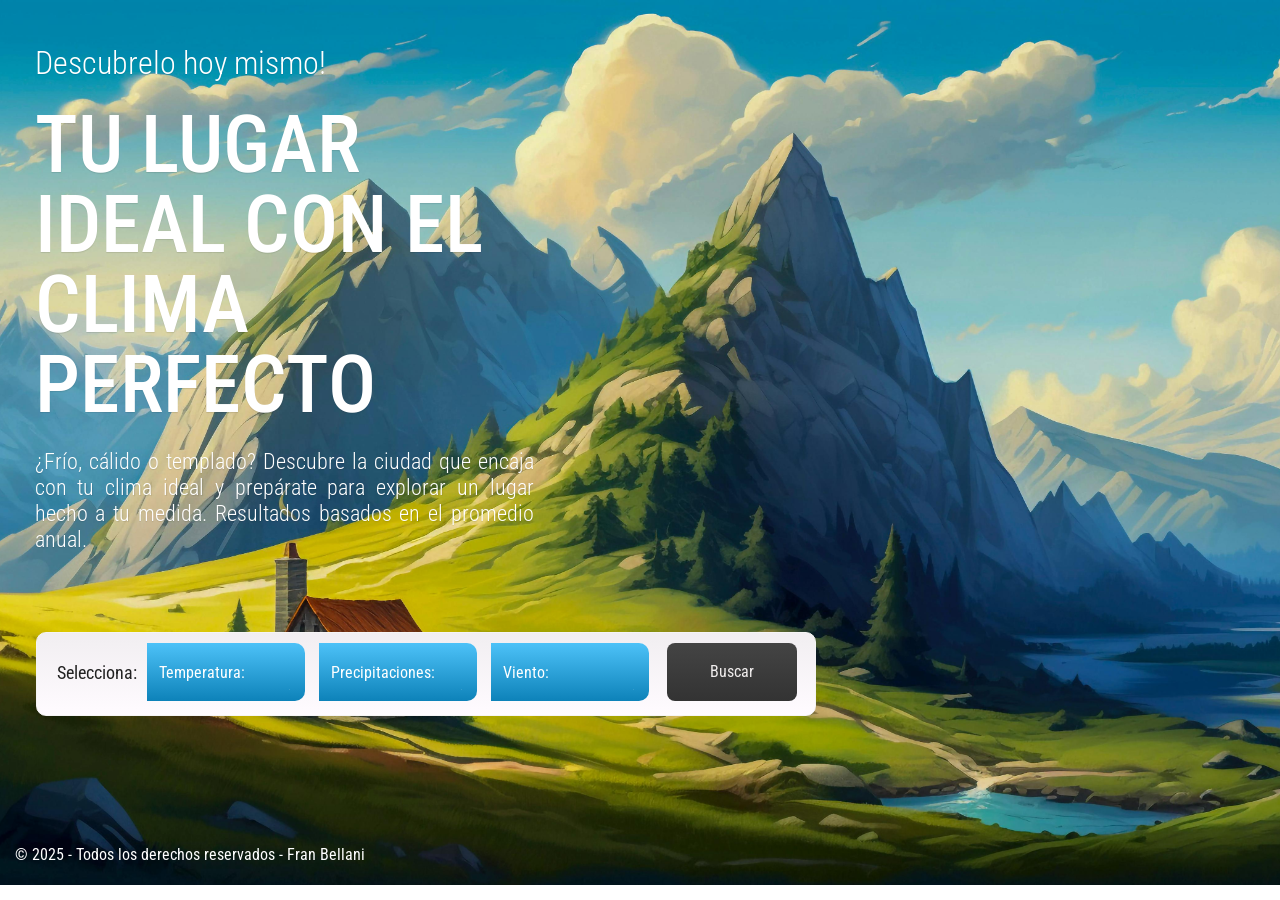
<file: index.html>
<!DOCTYPE html>
<html lang="es">
<head>
  <meta charset="UTF-8" />
  <meta name="viewport" content="width=device-width, initial-scale=1.0" />
  <title>Tu Destino ideal</title>
  <link rel="stylesheet" href="./styles/estilos.css">
  <style>
    @import url("https://fonts.googleapis.com/css2?family=Playwrite+VN&family=Roboto+Condensed:ital,wght@0,100..900;1,100..900&family=Roboto:ital,wght@0,100..900;1,100..900&display=swap");
  </style>
</head>
<body>
  <div class="grid-container">
    <!-- Columna Principal: Contenido (Izquierda) -->
    <div class="primary-column">
      <div class="titles">
        <h3>Descubrelo hoy mismo!</h3>
      <h1>TU LUGAR IDEAL CON EL CLIMA PERFECTO</h1>       
      <h5>
        ¿Frío, cálido o templado? Descubre la ciudad que encaja con tu clima
        ideal y prepárate para explorar un lugar hecho a tu medida. Resultados basados en el promedio anual.
      </h5>
      </div>
      <!-- Menú Dropdown -->
      <div class="dropholder">
        <p>Selecciona:</p>      
        <div id="temperatura" class="dropdown-container">
          <div class="dropdown">
            <p><i class="fa fa-foursquare"></i> Temperatura:</p>
          </div>
          <ul class="menu">
            <li><i class="fa fa-thumbs-down"></i> Frio</li>
            <li><i class="fa fa-thumbs-up"></i> Templado</li>
            <li><i class="fa fa-bolt"></i>Calido</li>   
            <li><i class="fa fa-bolt"></i>Caluroso</li>       
          </ul>
        </div>      
        <div id="precipitaciones" class="dropdown-container">
          <div class="dropdown">
            <p><i class="fa fa-foursquare"></i> Precipitaciones:</p>
          </div>
          <ul  class="menu">
            <li><i class="fa fa-thumbs-down"></i>Seco</li>
            <li><i class="fa fa-thumbs-up"></i>Moderado</li>
            <li><i class="fa fa-bolt"></i>Lluvioso</li>    
            <li><i class="fa fa-bolt"></i>Muy Lluvioso</li>   
          </ul>
        </div>      
        <div id="viento" class="dropdown-container">
          <div class="dropdown">
            <p><i class="fa fa-foursquare"></i> Viento:</p>
          </div>
          <ul class="menu">
            <li><i class="fa fa-thumbs-down"></i>Calmo</li>
            <li><i class="fa fa-thumbs-up"></i>Brisa</li>
            <li><i class="fa fa-bolt"></i>Ventoso</li>    
            <li><i class="fa fa-bolt"></i>Muy Ventoso</li> 
          </ul>
        </div>       
      <button id="btn_buscar" class="custom-btn">Buscar</button>
      </div>  
    </div>
    <!-- Columna de Resultados: (Derecha) -->
    <div class="secondary-column">
      <h2 id="tituloResultados">Tu destino ideal te espera en:</h2>
      <div class="resultados" id="resultados"></div>  
    </div>
  </div>  
  <!-- Footer -->
  <footer>
    <p>© 2025 - Todos los derechos reservados - Fran Bellani</p>
  </footer> 

</body>
</html>
<script src="https://code.jquery.com/jquery-3.6.0.min.js"></script>
<script src="./js/mains.js"></script>
</file>
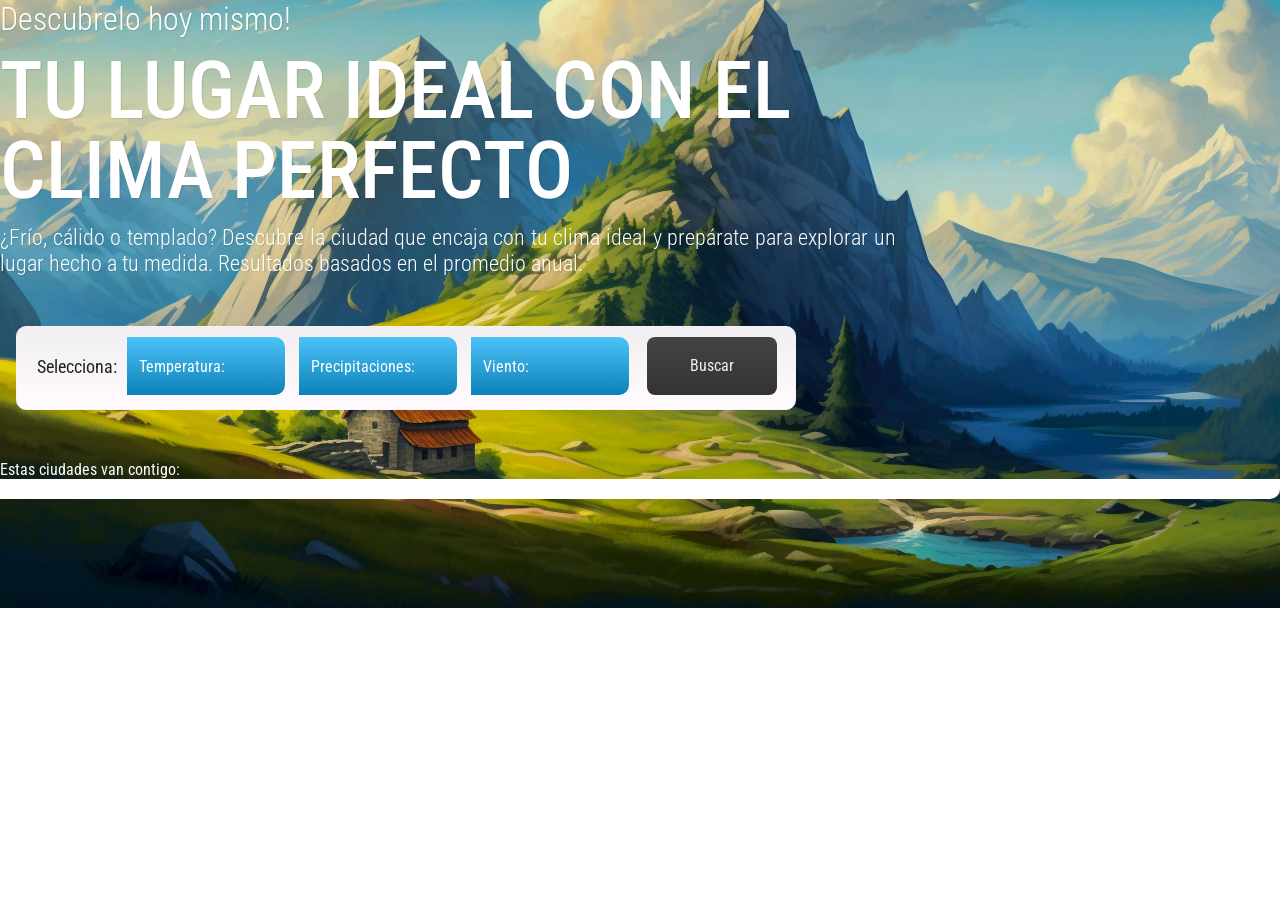
<file: index2a.html>
<!DOCTYPE html>
<html lang="en">
  <head>
    <meta charset="UTF-8" />
    <meta http-equiv="X-UA-Compatible" content="IE=edge" />
    <meta name="viewport" content="width=device-width, initial-scale=1.0" />
    <link rel="stylesheet" href="./styles/estilos.css" />
    <style>
      @import url("https://fonts.googleapis.com/css2?family=Playwrite+VN&family=Roboto+Condensed:ital,wght@0,100..900;1,100..900&family=Roboto:ital,wght@0,100..900;1,100..900&display=swap");
    </style>
    <title>Ciudades y Su clima</title>
  </head>
  <body>
    <div class="container">
      <h3>Descubrelo hoy mismo!</h3>
      <h1>TU LUGAR IDEAL CON EL CLIMA PERFECTO</h1>       
      <h5>
        ¿Frío, cálido o templado? Descubre la ciudad que encaja con tu clima
        ideal y prepárate para explorar un lugar hecho a tu medida. Resultados basados en el promedio anual.
      </h5>
      <div class="dropholder">
        <p>Selecciona:</p>      
        <div id="temperatura" class="dropdown-container">
          <div class="dropdown">
            <p><i class="fa fa-foursquare"></i> Temperatura:</p>
          </div>
          <ul class="menu">
            <li><i class="fa fa-thumbs-down"></i> Frio</li>
            <li><i class="fa fa-thumbs-up"></i> Templado</li>
            <li><i class="fa fa-bolt"></i>Calido</li>   
            <li><i class="fa fa-bolt"></i>Caluroso</li>       
          </ul>
        </div>      
        <div id="precipitaciones" class="dropdown-container">
          <div class="dropdown">
            <p><i class="fa fa-foursquare"></i> Precipitaciones:</p>
          </div>
          <ul  class="menu">
            <li><i class="fa fa-thumbs-down"></i>Seco</li>
            <li><i class="fa fa-thumbs-up"></i>Moderado</li>
            <li><i class="fa fa-bolt"></i>Lluvioso</li>    
            <li><i class="fa fa-bolt"></i>Muy Lluvioso</li>   
          </ul>
        </div>      
        <div id="viento" class="dropdown-container">
          <div class="dropdown">
            <p><i class="fa fa-foursquare"></i> Viento:</p>
          </div>
          <ul class="menu">
            <li><i class="fa fa-thumbs-down"></i>Calmo</li>
            <li><i class="fa fa-thumbs-up"></i>Brisa</li>
            <li><i class="fa fa-bolt"></i>Ventoso</li>    
            <li><i class="fa fa-bolt"></i>Muy Ventoso</li> 
          </ul>
        </div>       
      <button id="btn_buscar" class="custom-btn">Buscar</button>
      </div>         
    </div>
    <div id="contenedor-resultados">  
      <div class="titulo-resultados" id="titulo-resultados">Estas ciudades van contigo:</div>     
      <div class="resultados" id="resultados">
        <!-- Aquí se insertan los elementos con clase "ciudad" -->
      </div>  
    </div>
    
  </body>
</html>
<script src="https://code.jquery.com/jquery-3.6.0.min.js"></script>
<script src="./js/mains.js"></script>
</file>
<file: styles/estilos.css>
/* Estilos globales */
* {
  margin: 0;
  padding: 0;
  box-sizing: border-box;
}
body {
  font-family: "Roboto Condensed", sans-serif;
  color: #fff;
  background-image: url("../assets/background1.jpeg");
  background-size: cover;
  background-position: center;
  background-repeat: no-repeat;  
  height: 100%; /* Asegura que el html y body tengan 100% de alto */
  margin: 0; /* Elimina los márgenes predeterminados */

}

/* Propiedades comunes a h1, h3 y h5 */
h1,
h3,
h5 {
  font-family: "Roboto Condensed", serif;
  font-optical-sizing: auto;
  font-style: normal;
  text-shadow: 0.5px 0.5px 1px rgba(0, 0, 0, 0.1);
}

/* Estilo para h1 */
h1 {
  font-weight: 500;
  font-size: 5rem;
  line-height: 1; /* Reduce el espacio entre líneas */
  margin: 0.8rem 0;
  max-width: 70%;
}

/* Estilo para h3 */
h3 {
  font-weight: 300;
  font-size: 2rem;
  text-align: justify;
}

/* Estilo para h5 */
h5 {
  font-weight: 300;
  font-size: 1.4rem;
  text-align: justify;
  max-width: 70%;
}
/* Contenedor Grid principal */
.grid-container {
  display: grid;
  grid-template-columns: 60% 40%;
  gap: 5px;
  margin: 0; /* Elimina los márgenes predeterminados */
  height: 90vh; /* El contenedor ocupará el alto completo de la ventana */
}
/* Columna Principal: Contenido (Izquierda) */
.primary-column {
  grid-column: 1;
  display: flex;
  flex-direction: column;
  justify-content: center;
  padding: 20px;
}
.primary-column .titles {
  display: flex;
  flex-direction: column;
  gap: 10px;
  margin-bottom: 30px;
  margin-left: 2%;
}
.primary-column h1,
.primary-column h2,
.primary-column p {
  text-align: left;
}
/* Placeholder para el menú dropdown */

/* Columna de Resultados (Derecha) */
.secondary-column {
  grid-column: 2;
  display: flex;
  flex-direction: column;
  justify-content: center; /* Centra verticalmente */
  padding: 10px;
  margin-right: 10%;
  margin-top: 15%;
}
.secondary-column h2 {
  padding: 2%;
  font-weight: 400;
  font-size: 1.2rem;
  color: rgb(57, 56, 56);
  background-color: #fff;
  display: inline-block; /* Para evitar márgenes extra */
  line-height: 1; /* Reduce el espacio extra de línea */
  border-radius: 0 10px 0 0;
}
.secondary-column {
  display: none; /* Oculta toda la sección de resultados por defecto */
}
.resultados {
  margin: 0;
  display: flex;
  flex-direction: column;
  gap: 15px;
  width: 100%;
  padding: 10px;
  border-radius: 0 0px 10px 0;
  background: #fff;
}
.ciudad {
  padding: 10px;
  border: 1px solid #ddd;
  border-radius: 4px;
  background: linear-gradient(#4dc2f8, #0d82b9);
  color: #fff;
  border-radius: 0 10px 10px 0;
}
/* Footer */
footer {
  color: #fff;
  text-align: center;
  padding: 15px;
}

/* Contenedor principal */
.dropholder {
  width: 780px;
  margin: 50px 1rem;
  padding: 10px 20px;
  border-radius: 10px;
  font-size: 18px;
  color: #222;
  position: relative;
  box-sizing: border-box;
  border: 1px solid #f5f4f5;
  animation: move 3s ease-in-out infinite;
  background: linear-gradient(#f1eef1, #fffbff);
}

/* Animación de la tarjeta */
@keyframes move {
  0%,
  100% {
    transform: translateY(-10px);
  }
  50% {
    transform: translateY(0);
  }
}

@keyframes moveShadow {
  0%,
  100% {
    transform: translateY(10px);
    opacity: 0.4;
  }
  50% {
    transform: translateY(0);
    opacity: 1;
  }
}

/* Texto dentro del contenedor */
p {
  padding-right: 10px;
  float: left;
  line-height: 60px;
}

/* Contenedor individual para cada dropdown */
.dropdown-container {
  position: relative;
  display: inline-block; /* Permite alinear los dropdowns en línea */
  margin-right: 10px;
}

/* Estilos del botón dropdown */
.dropdown {
  transition: all 0.3s;
  float: left;
  width: 158px;
  height: 58px;
  padding: 0 12px;
  border-radius: 0 10px 10px 0;
  cursor: pointer;
  background: linear-gradient(#4dc2f8, #0d82b9);
  position: relative;
  line-height: 58px;
  color: white;
  font-size: 16px;
}

/* Cambio de color al pasar el mouse */
.dropdown:hover {
  background: linear-gradient(#0d82b9, #4dc2f8);
  transform: translateY(-50%);
  transform: scale(1.05);
}

/* Flecha desplegable en el dropdown */
.dropdown:after {
  content: "▾";
  font-size: 1px;
  position: absolute;
  right: 15px;
  top: 18px;
  display: block;
}

/* Estilos del menú desplegable */
.menu {
  position: absolute;
  left: 0; /* Se alinea con el dropdown */
  top: 60px; /* Se coloca justo debajo del dropdown */
  width: 160px;
  cursor: pointer;
  opacity: 0;
  transform-style: preserve-3d;
  transform: rotateX(90deg);
  background: linear-gradient(#4dc2f8, #0d82b9);
  border: 2px solid #0d82b9;
  border-radius: 10px;
  transition: all 0.4s ease-in-out;
  z-index: 5;
  overflow: hidden;
  display: none; /* Oculto por defecto */
  font-size: 14px;
}

/* Opciones dentro del menú */
.menu li {
  padding: 10px 10px;
  border-bottom: 1px dotted #fff;
  color: #e8f8ff;
  transition: all 0.3s;
  list-style: none;
}

/* Hover sobre opciones del menú */
.menu li:hover {
  background: linear-gradient(#0d82b9, #4dc2f8);
  padding-left: 20px;
}

/* Último elemento sin borde */
.menu li:last-child {
  border: none;
}

/* Clase para mostrar el menú */
.showMenu {
  opacity: 1;
  transform: rotateX(0deg);
  display: block;
}

/* Íconos */
li > i {
  float: left;
  padding-top: 3px;
  padding-right: 8px;
}

p > i {
  position: relative;
  top: 2px;
}

i {
  opacity: 0.7;
}

.custom-btn {
  position: absolute;
  background: linear-gradient(#444444, #333333); /* Gris oscuro */
  color: rgb(241, 238, 238);
  font-size: 16px;
  padding: 10px 20px;
  cursor: pointer;
  transition: all 0.3s;
  margin-left: 8px;
  border-radius: 8px;
  float: right;
  height: 58px;
  width: 130px;
  line-height: 38px;
  text-align: center;
  box-shadow: none; /* Elimina cualquier sombra 3D */
  outline: none; /* Elimina cualquier contorno que pueda parecer un borde */
  border: none;
  font-family: "Roboto Condensed", serif;
  font-optical-sizing: auto;
}

.custom-btn:hover {
  transform: translateY(-50%);
  transform: scale(1.05);
  background: linear-gradient(#333333, #444444);
}
/* Responsive: En pantallas pequeñas, apilar columnas */
@media (max-width: 768px) {
  .grid-container {
    grid-template-columns: 1fr;
  }
  .primary-column,
  .secondary-column {
    grid-column: 1;
  }
}
</file>
